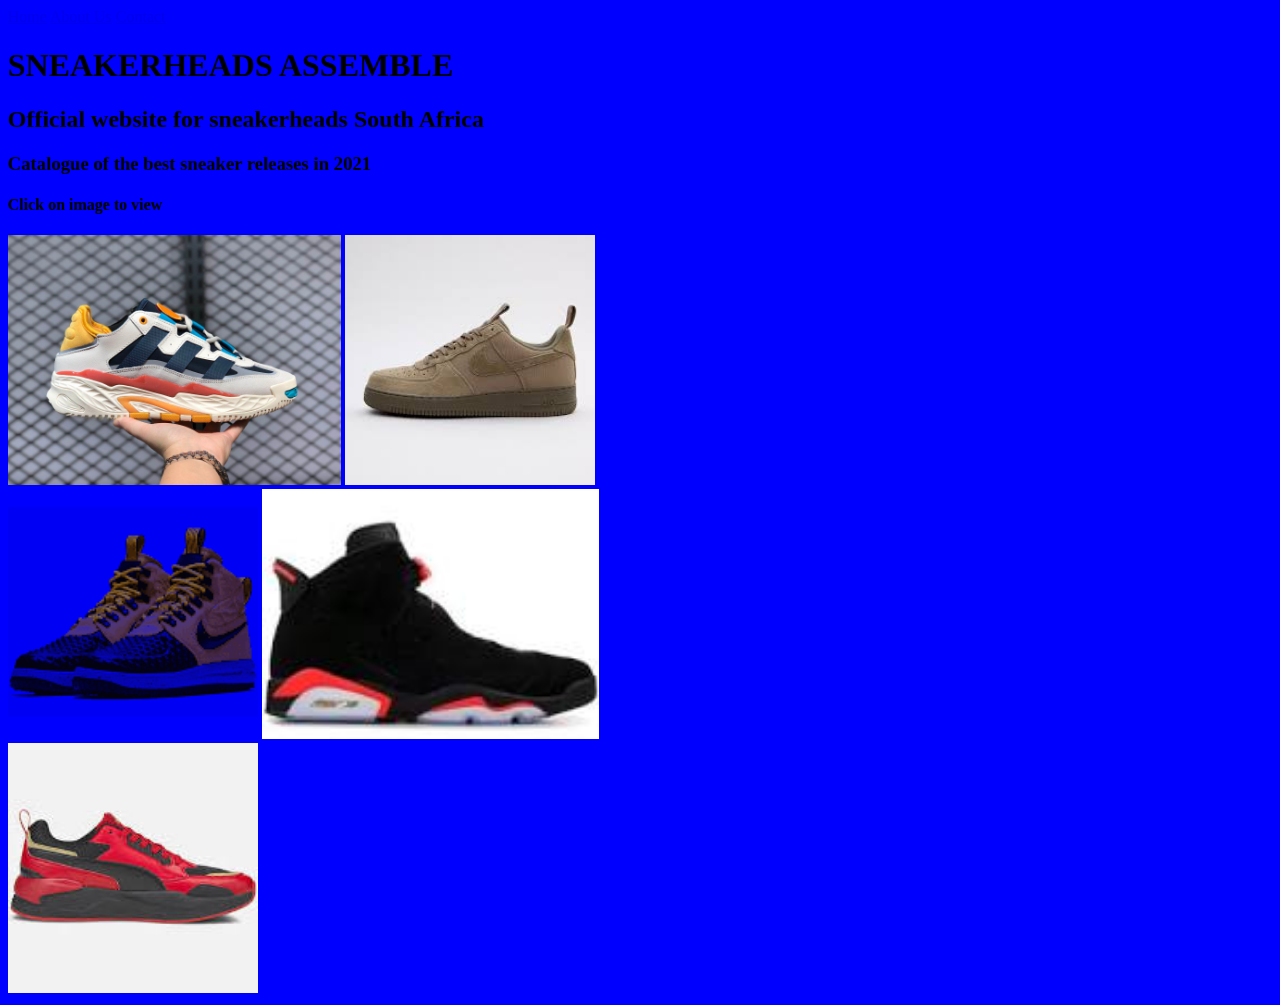
<file: index.html>
<!DOCTYPE html>
<head>
<title>SNEAKERHEADS ASSEMBLE</title>
<link rel="stylesheet" hfref="style.css">
</head>
<body bgcolor="blue" >
    <div id="menu">
        <a href="index.html">Home</a>
        <a href="about.html">About Us</a>
        <a href="contact.html">Contact</a>
   </div>
<h1>SNEAKERHEADS ASSEMBLE</h1>
<h2>Official website for sneakerheads South Africa</h2>
<h3>Catalogue of the best sneaker releases in 2021</h3>
<h4>Click on image to view</h4>
<a href="adidas.html"><img src="images/ad2.jpg" height="250" /></a>
<a href="airforce1.html"><img src="images/af 1.jpg" height="250" /></a><br>
<a href="airluna.html"><img src="images/lunar 1.png" height="250" /></a>
<a href="jordan6.html"><img src="images/aj6 1.jpg" height="250" /></a><br>
<a href="pumaxray.html"><img src="images/p1.jpg" height="250" /></a>
</body>
</html>
</file>
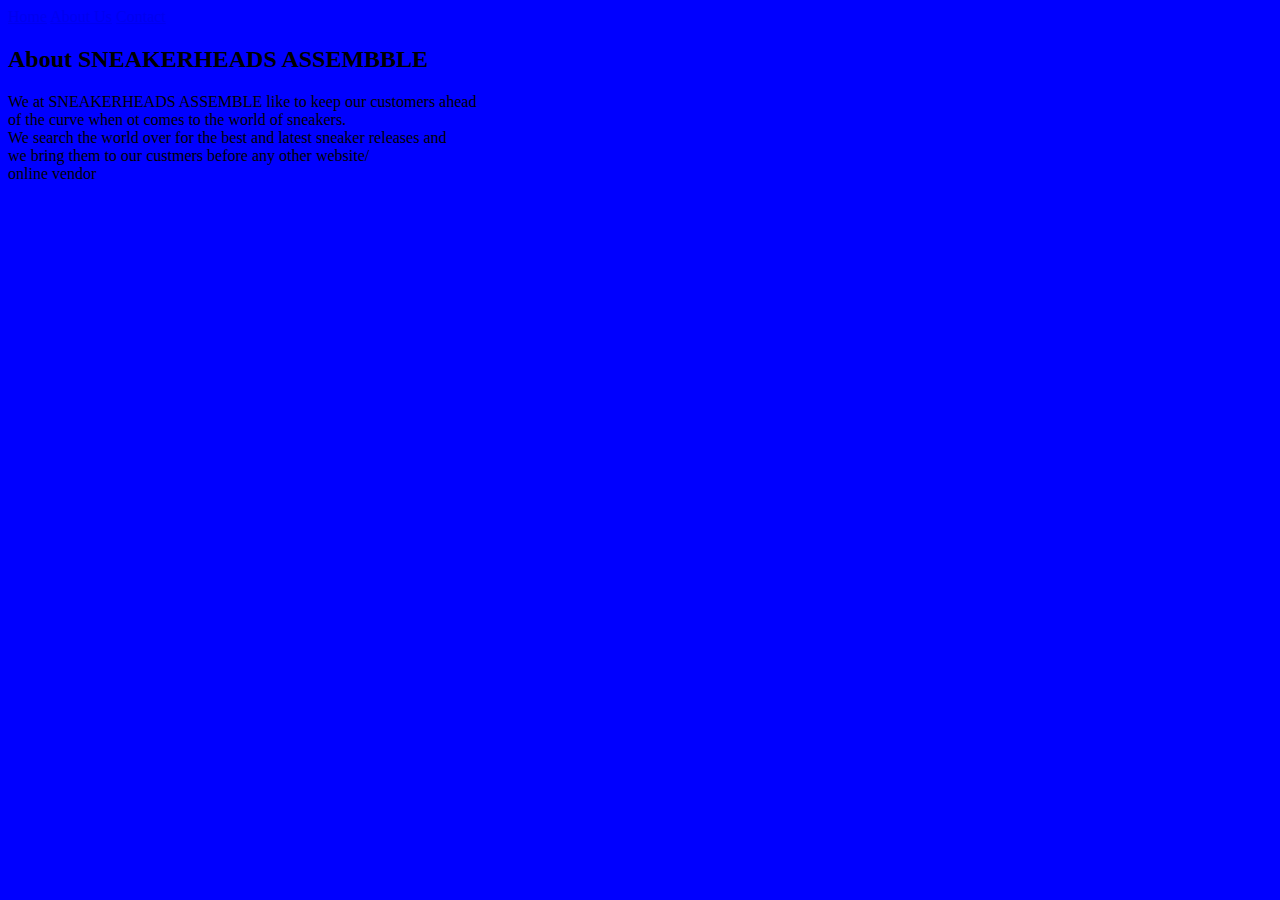
<file: about.html>
<!DOCTYPE html>
<head>
<title>SNEAKERHEADS ASSEMBLE</title>
</head>
<body bgcolor="blue">
<div id="menu">
    <a href="index.html">Home</a>
    <a href="about.html">About Us</a>
    <a href="contact.html">Contact</a>
</div>
<h2>About SNEAKERHEADS ASSEMBBLE</h2>
<p>We at SNEAKERHEADS ASSEMBLE like to keep our customers ahead<br> of the curve when ot comes to the world of sneakers.<br> We search the world over for the best and latest sneaker releases and<br> we bring them to our custmers before any other website/<br>online vendor</p>

</body>
</html>
</file>
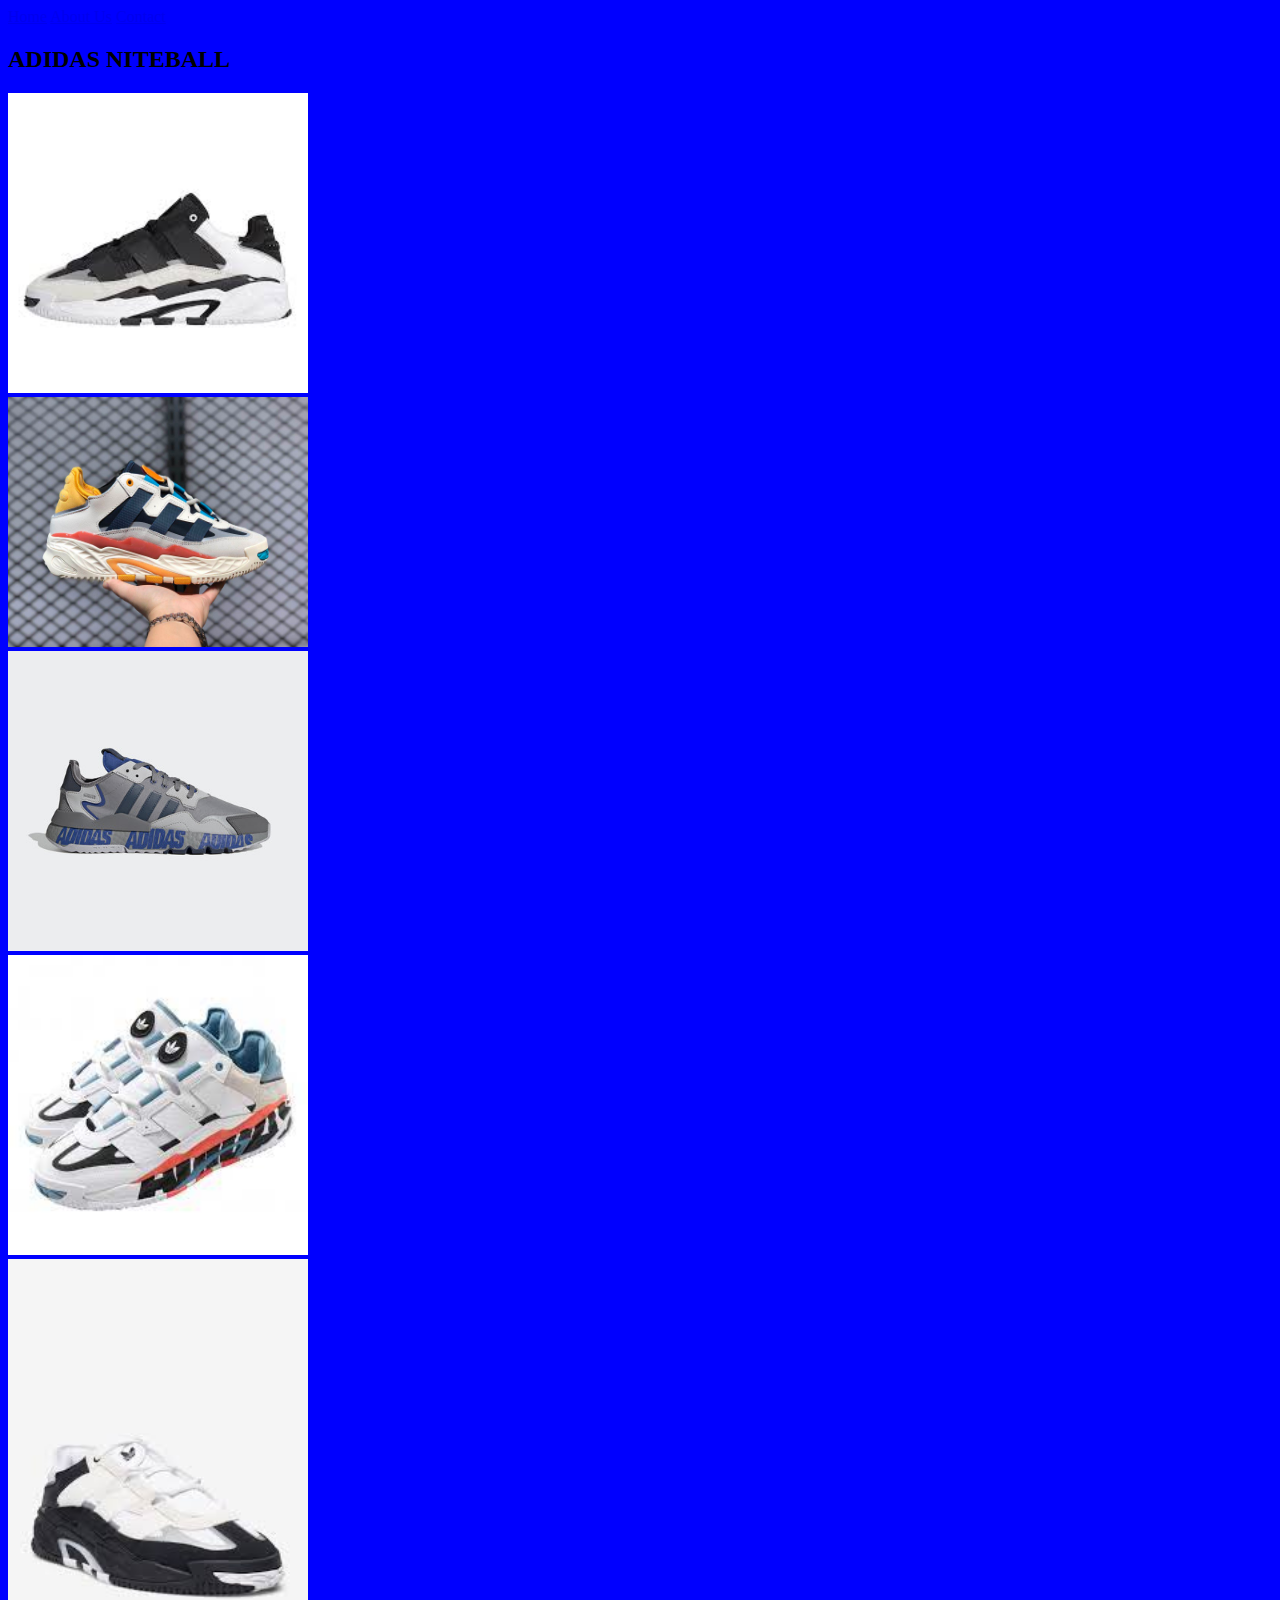
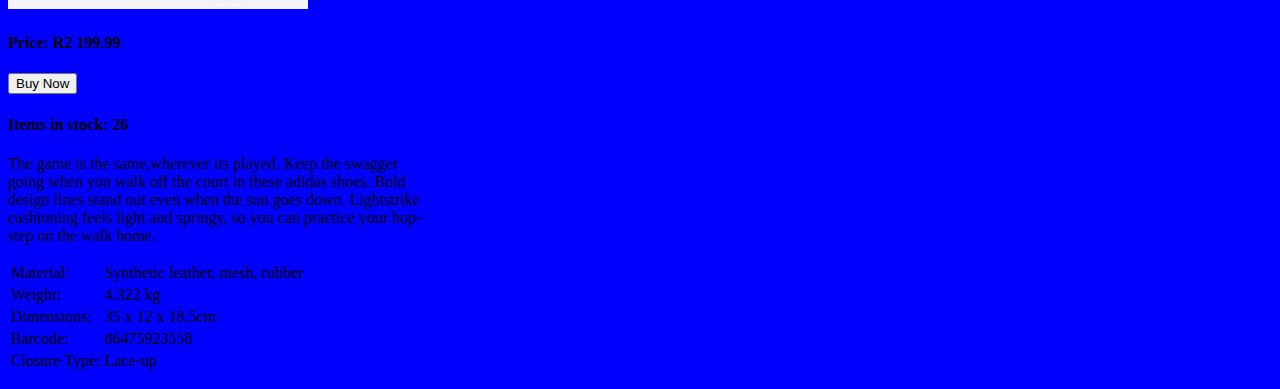
<file: adidas.html>
<!DOCTYPE html>
<head>
<title>ADIDAS NITEBALL</title>
</head>
<body bgcolor="blue">
<div id="menu">
    <a href="index.html">Home</a>
    <a href="about.html">About Us</a>
    <a href="contact.html">Contact</a>
</div>
<h2>ADIDAS NITEBALL</h2>
<img src="images/ad1.jpg" height="300" width="300"/><br>
<img src="images/ad2.jpg" height="250" width="300"/><br>
<img src="images/ad3.jpg" height="300" width="300"/><br>
<img src="images/ad4.jpg" height="300" width="300"/><br>
<img src="images/ad5.jpg" height="350" width="300"/><br>
<p>
    <h4>Price: R2 199.99</h4>
    <form>
        <input type="submit" value="Buy Now" />
  </form>
  <p><h4>Items in stock: 26</h4></p>
    <p>The game is the same,wherever its played. Keep the swagger<br> going when you walk off the court in these adidas shoes. Bold<br> design lines stand out even when the sun goes down. Lightstrike<br> cushioning feels light and springy, so you can practice your hop-<br>step on the walk home.<br></p>
    <table>
        <tr>
            <td>Material:</td>
            <td>Synthetic leather, mesh, rubber</td>
        </tr>
        <tr>
            <td>Weight:</td>
            <td>4.322 kg</td>
        </tr>
        <tr>
            <td>Dimensions:</td>
            <td>35 x 12 x 18.5cm</td>
        </tr>
        <tr>
            <td>Barcode:</td>
            <td>86475923558</td>
        </tr>
        <tr>
            <td>Closure Type:</td>
            <td>Lace-up</td>
        </b></tr>
    </table>
</p>
</body>
</html>
</file>
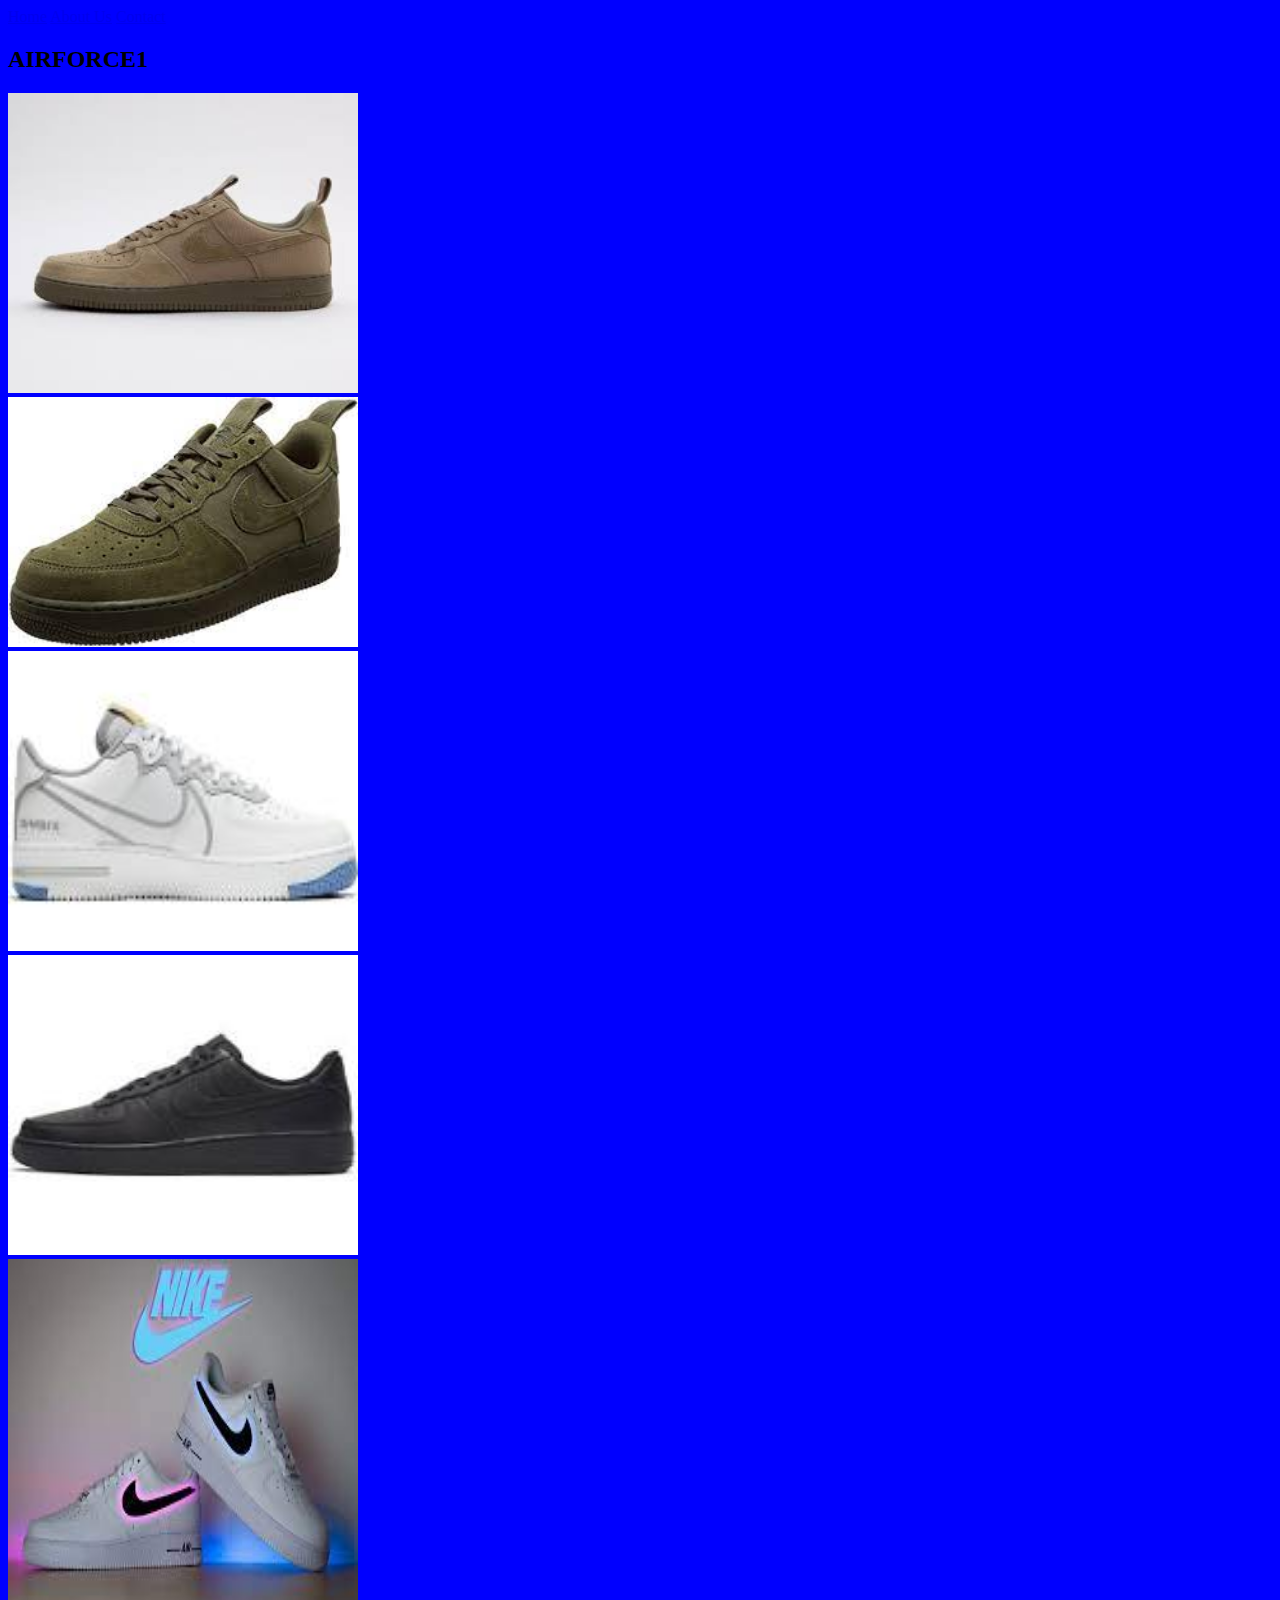
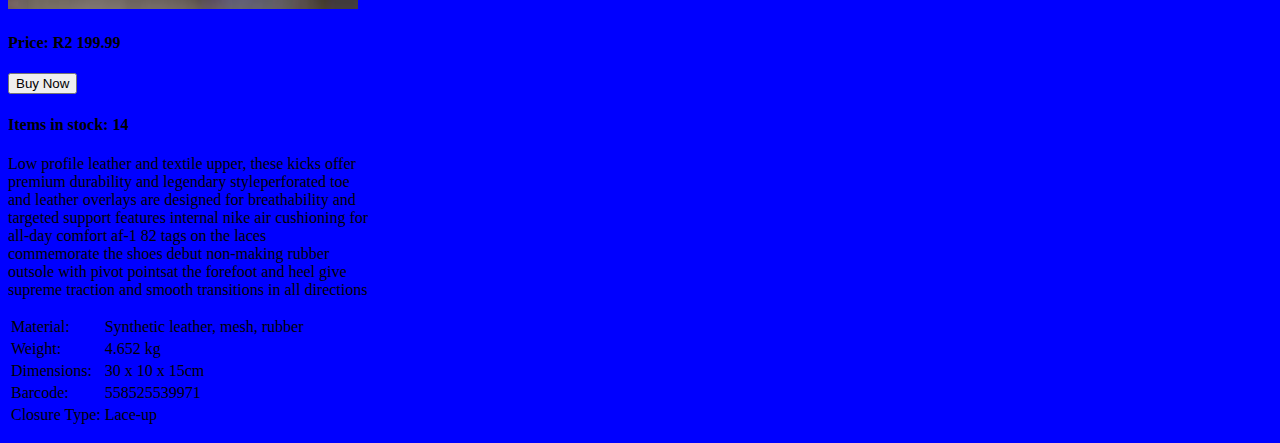
<file: airforce1.html>
<!DOCTYPE html>
<head>
<title>AIRFORCE1</title>
</head>
<body bgcolor="blue">
<div id="menu">
    <a href="index.html">Home</a>
    <a href="about.html">About Us</a>
    <a href="contact.html">Contact</a>
</div>
<h2>AIRFORCE1</h2>
<img src="images/af 1.jpg" height="300" width="350"/><br>
<img src="images/af 2.jpg" height="250" width="350"/><br>
<img src="images/af3.jpg" height="300" width="350"/><br>
<img src="images/af 4.jpg" height="300" width="350"/><br>
<img src="images/af 5.jpg" height="350" width="350"/><br>
<p>
    <h4>Price: R2 199.99</h4>
    <form>
        <input type="submit" value="Buy Now" />
  </form>
  <p><h4>Items in stock: 14</h4></p>
    <p>Low profile leather and textile upper, these kicks offer<br>premium durability and legendary styleperforated toe<br>and leather overlays are designed for breathability and<br>targeted support features internal nike air cushioning for <br>all-day comfort af-1 82 tags on the laces <br> commemorate the shoes debut non-making rubber <br>outsole with pivot pointsat the forefoot and heel give <br> supreme traction and smooth transitions in all directions </p>
    <table>
        <tr>
            <td>Material:</td>
            <td>Synthetic leather, mesh, rubber</td>
        </tr>
        <tr>
            <td>Weight:</td>
            <td>4.652 kg</td>
        </tr>
        <tr>
            <td>Dimensions:</td>
            <td>30 x 10 x 15cm</td>
        </tr>
        <tr>
            <td>Barcode:</td>
            <td>558525539971</td>
        </tr>
        <tr>
            <td>Closure Type:</td>
            <td>Lace-up</td>
        </b></tr>
    </table>
</p>
</body>
</html>
</file>
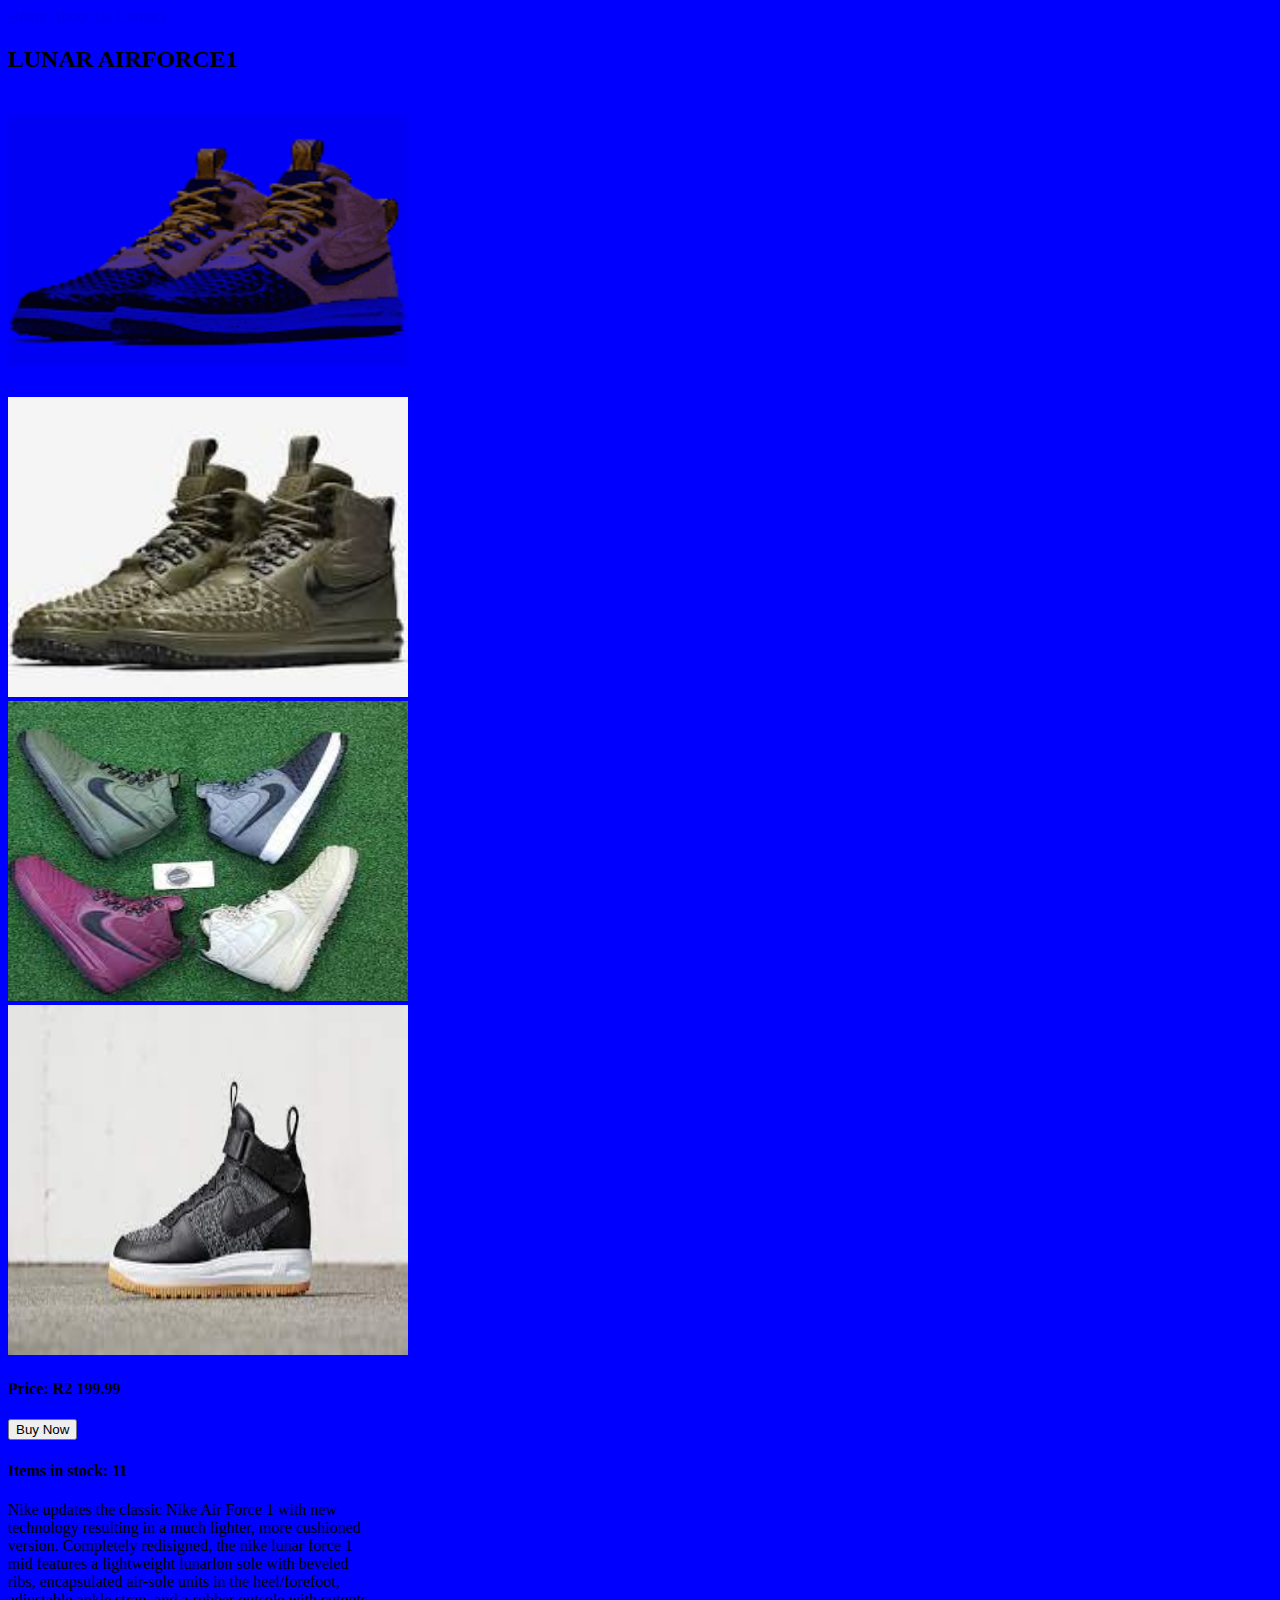
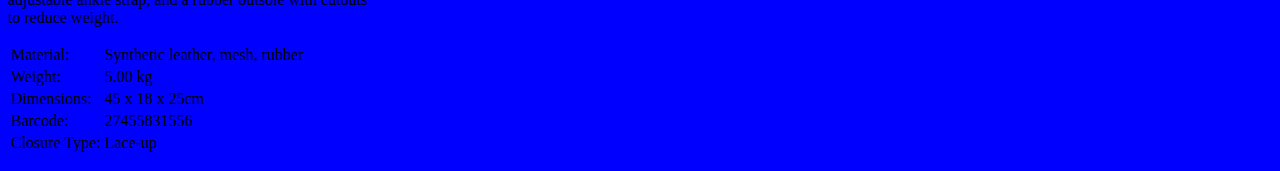
<file: airluna.html>
<!DOCTYPE html>
<head>
<title>ADIDAS NITEBALL</title>
</head>
<body bgcolor="blue">
<div id="menu">
    <a href="index.html">Home</a>
    <a href="about.html">About Us</a>
    <a href="contact.html">Contact</a>
</div>
<h2>LUNAR AIRFORCE1</h2>
<img src="images/lunar 1.png" height="300" width="400"/><br>
<img src="images/lunar 3.jpg" height="300" width="400"/><br>
<img src="images/lunar 4.jpg" height="300" width="400"/><br>
<img src="images/lunar 5.jpg" height="350" width="400"/><br>
<p>
    <h4>Price: R2 199.99</h4>
    <form>
        <input type="submit" value="Buy Now" />
  </form>
  <p><h4>Items in stock: 11</h4></p>
    <p>Nike updates the classic Nike Air Force 1 with new <br>technology resulting in a much lighter, more cushioned<br>version. Completely redisigned, the nike lunar force 1<br> mid features a lightweight lunarlon sole with beveled <br>ribs, encapsulated air-sole units in the heel/forefoot, <br>adjustable ankle strap, and a rubber outsole with cutouts<br> to reduce weight.</p>
    <table>
        <tr>
            <td>Material:</td>
            <td>Synthetic leather, mesh, rubber</td>
        </tr>
        <tr>
            <td>Weight:</td>
            <td>5.00 kg</td>
        </tr>
        <tr>
            <td>Dimensions:</td>
            <td>45 x 18 x 25cm</td>
        </tr>
        <tr>
            <td>Barcode:</td>
            <td>27455831556</td>
        </tr>
        <tr>
            <td>Closure Type:</td>
            <td>Lace-up</td>
        </b></tr>
    </table>
</p>
</body>
</html>
</file>
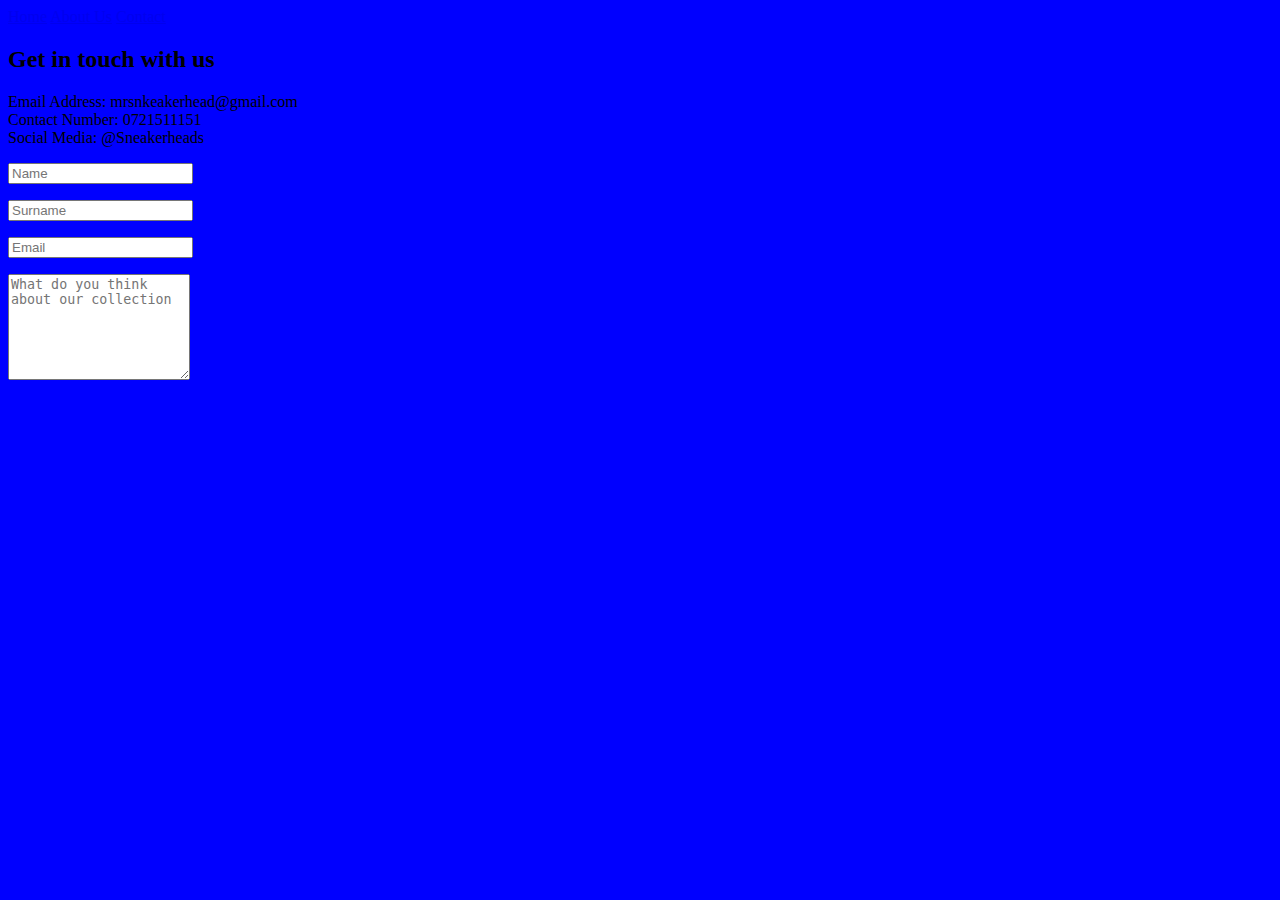
<file: contact.html>
<!DOCTYPE html>
<head>
<title>SNEAKERHEADS ASSEMBLE</title>
</head>
<body bgcolor="blue">
<div id="menu">
    <a href="index.html">Home</a>
    <a href="about.html">About Us</a>
    <a href="contact.html">Contact</a>
</div>
<h2>Get in touch with us</h2>
<p>Email Address: mrsnkeakerhead@gmail.com<br> Contact Number: 0721511151<br> Social Media: @Sneakerheads</p>
<form>
    <p><div></div><input type="text" id="input-name" placeholder="Name"  /></div><br></p>
    <input type="text" id="input-surname" placeholder="Surname" width="110" /><br></p>
    <input type="text" id="input-email" placeholder="Email" /><br></p>
    <textarea name="message" input type="text" id="input-message" placeholder="What do you think about our collection" style="height :100px;" ></textarea><br></p>   
</form>
</body>
</html>
</file>
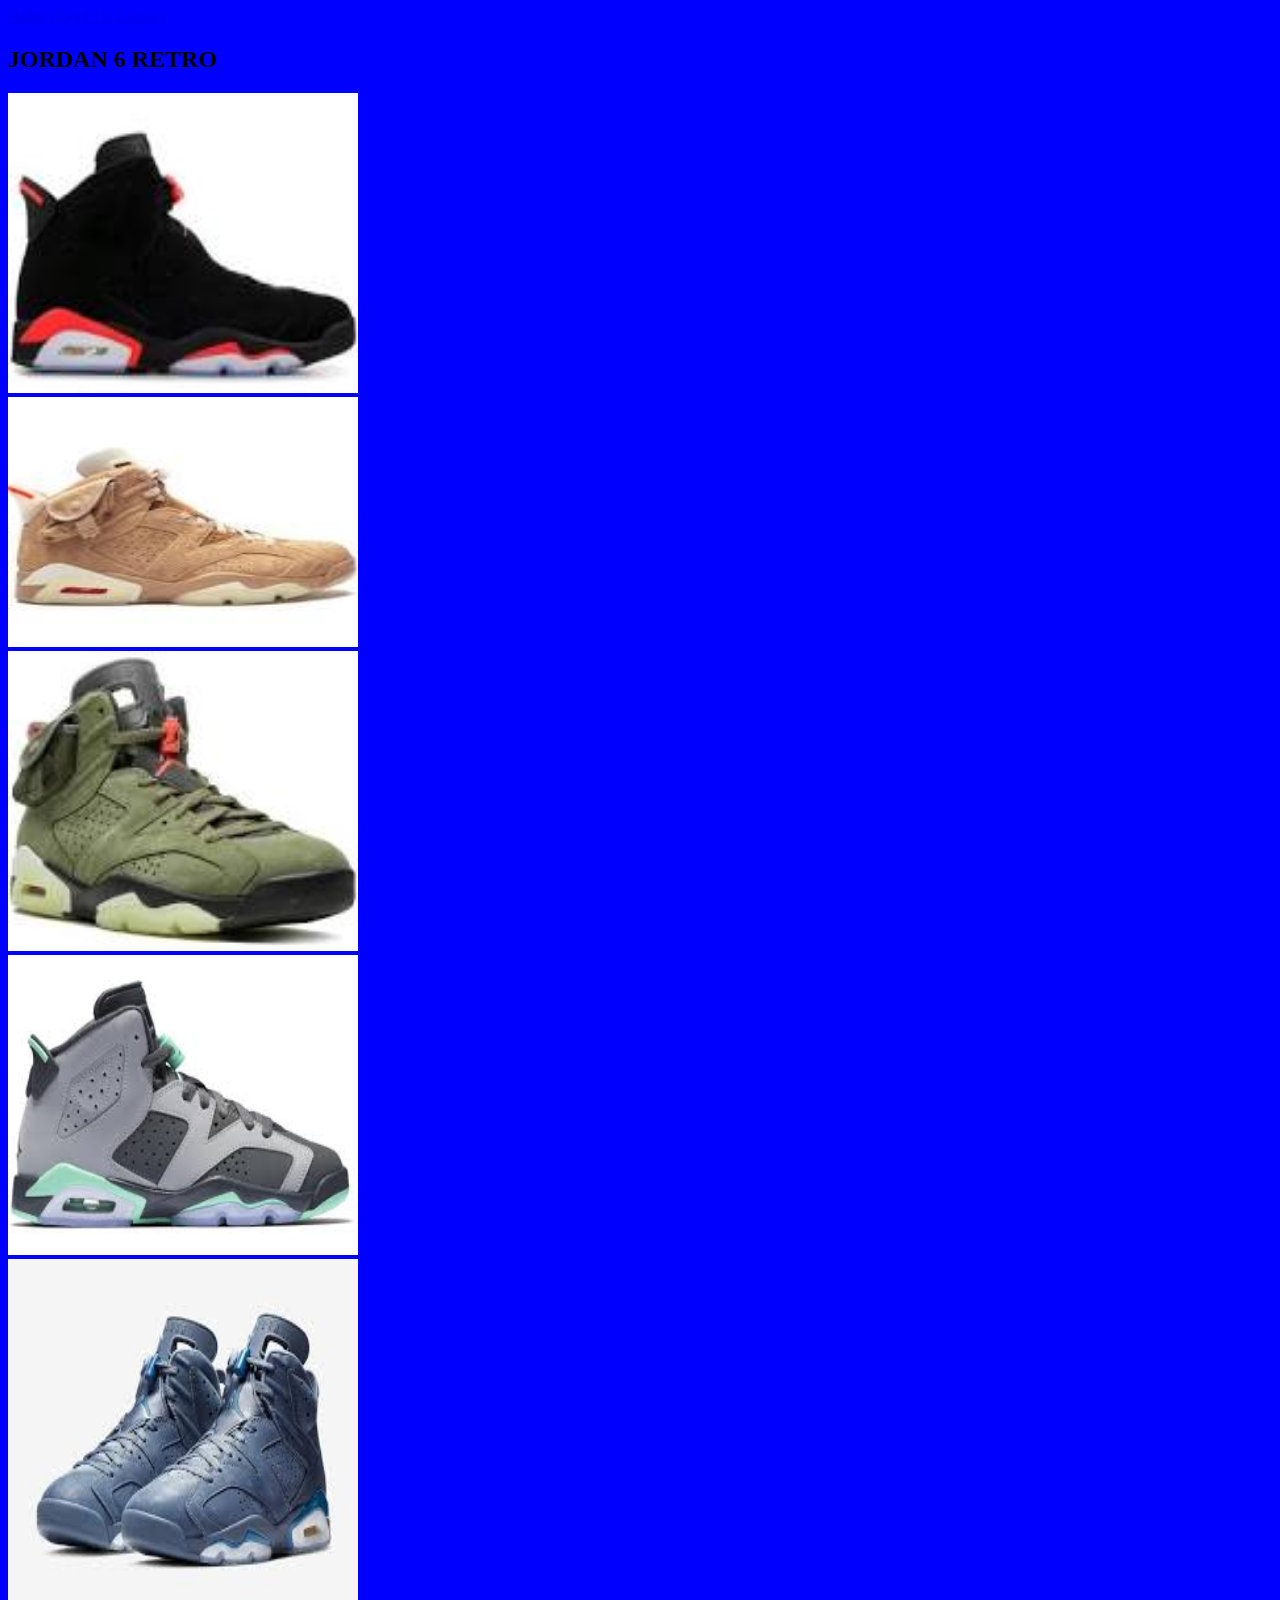
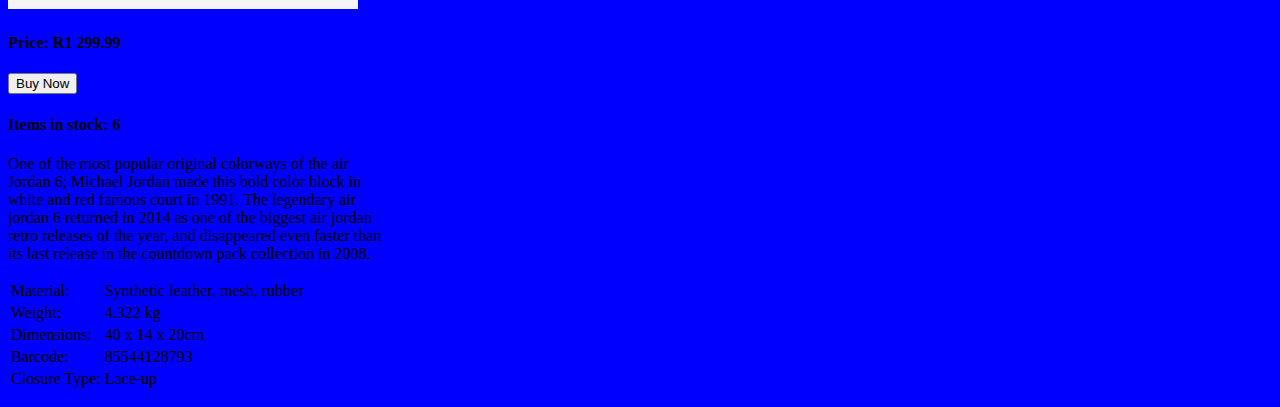
<file: jordan6.html>
<!DOCTYPE html>
<head>
<title>ADIDAS NITEBALL</title>
</head>
<body bgcolor="blue">
<div id="menu">
    <a href="index.html">Home</a>
    <a href="about.html">About Us</a>
    <a href="contact.html">Contact</a>
</div>
<h2>JORDAN 6 RETRO</h2>
<img src="images/aj6 1.jpg" height="300" width="350"/><br>
<img src="images/aj6 2.jpg" height="250" width="350"/><br>
<img src="images/aj6 3.jpg" height="300" width="350"/><br>
<img src="images/aj6 4.jpg" height="300" width="350"/><br>
<img src="images/aj6 5.jpg" height="350" width="350"/><br>
<p>
    <h4>Price: R1 299.99</h4>
    <form>
        <input type="submit" value="Buy Now" />
  </form>
  <p><h4>Items in stock: 6</h4></p>
    <p>One of the most popular original colorways of the air <br>Jordan 6; Michael Jordan made this bold color block in <br>white and red famous court in 1991. The legendary air<br> jordan 6 returned in 2014 as one of the biggest air jordan<br>retro releases of the year, and disappeared even faster than<br> its last release in the countdown pack collection in 2008.</p>
    <table>
        <tr>
            <td>Material:</td>
            <td>Synthetic leather, mesh, rubber</td>
        </tr>
        <tr>
            <td>Weight:</td>
            <td>4.322 kg</td>
        </tr>
        <tr>
            <td>Dimensions:</td>
            <td>40 x 14 x 20cm</td>
        </tr>
        <tr>
            <td>Barcode:</td>
            <td>85544128793</td>
        </tr>
        <tr>
            <td>Closure Type:</td>
            <td>Lace-up</td>
        </b></tr>
    </table>
</p>
</body>
</html>
</file>
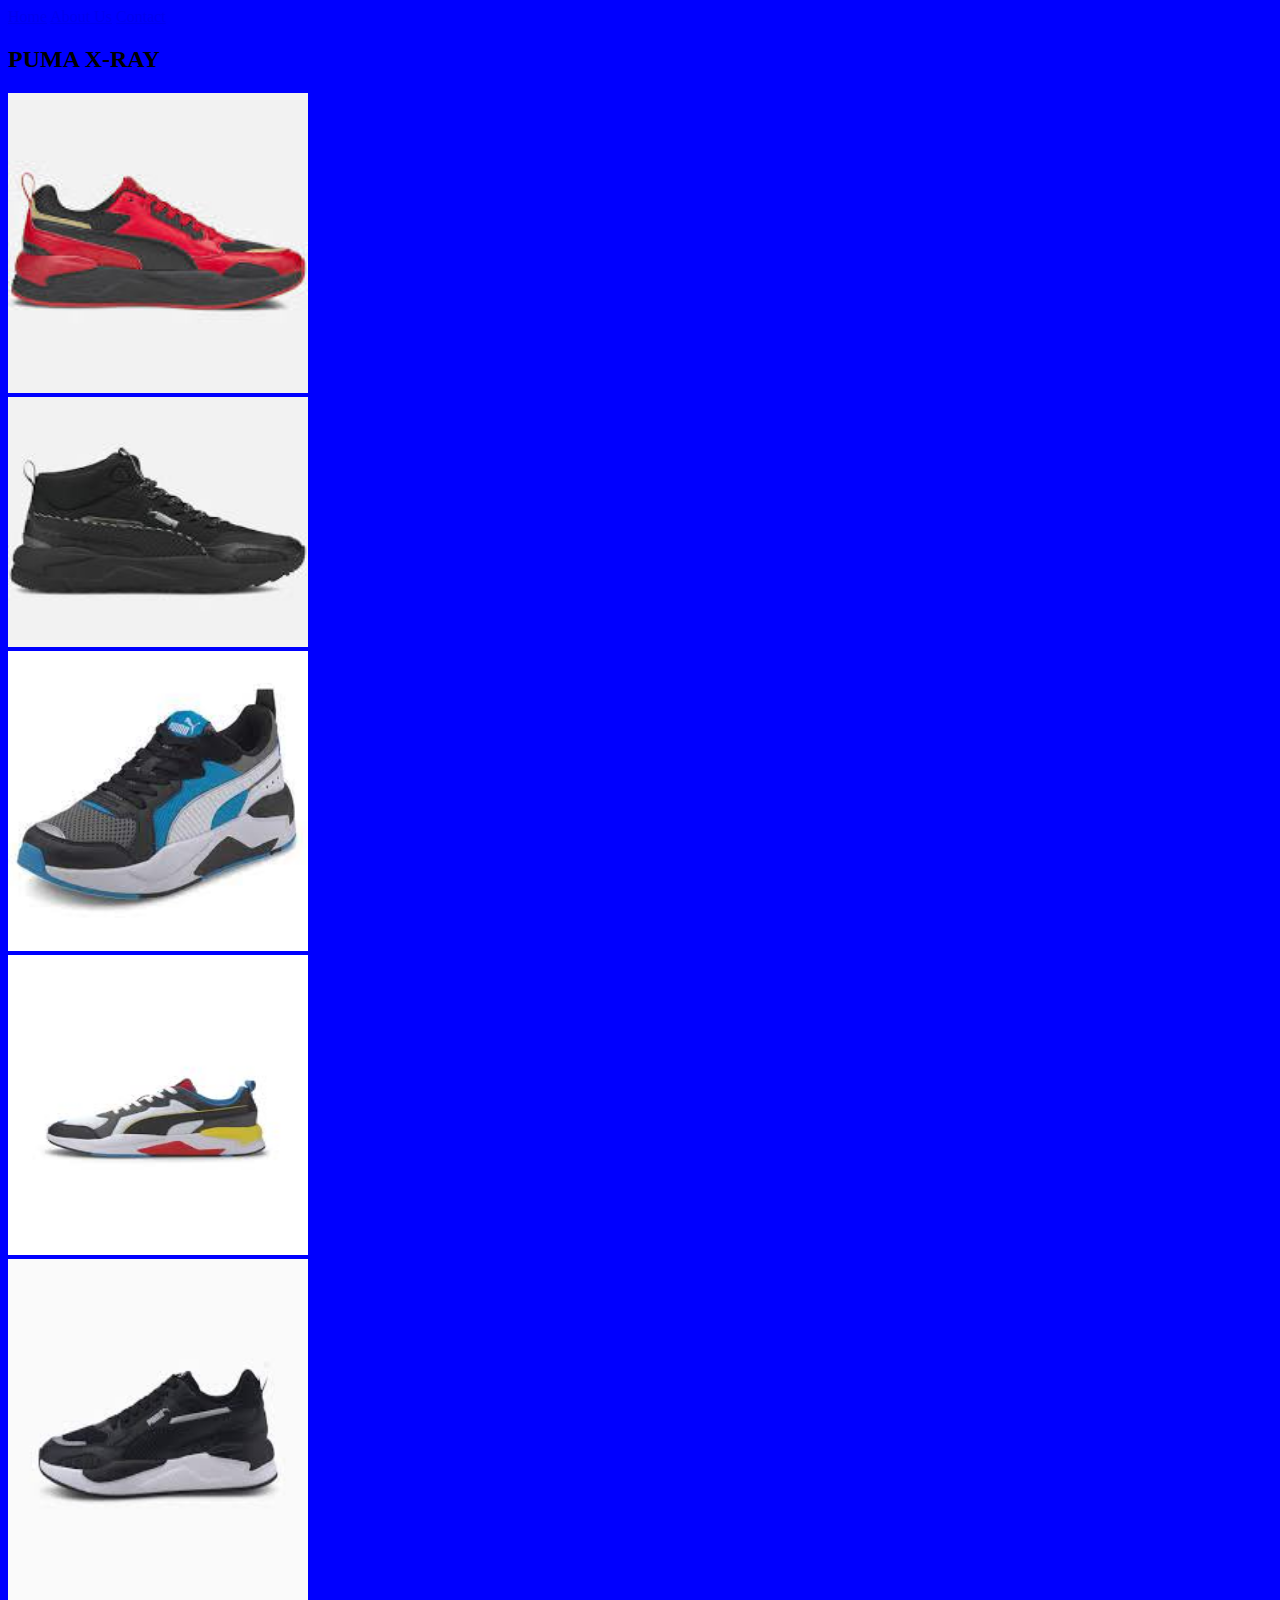
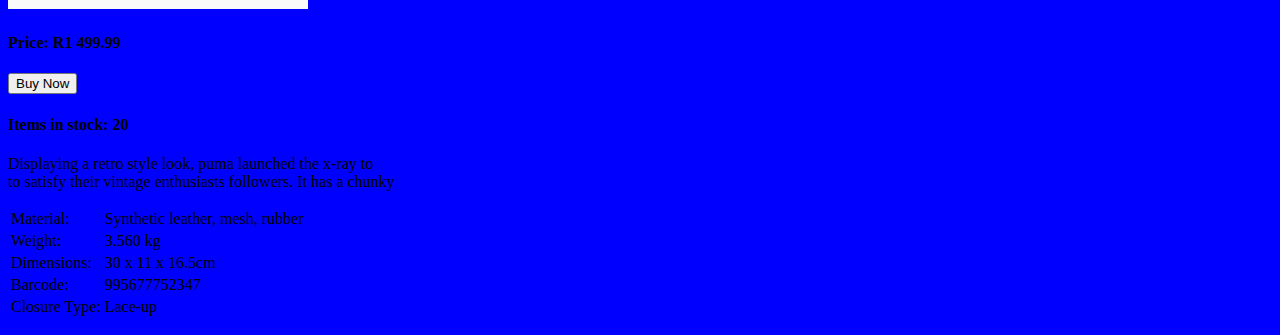
<file: pumaxray.html>
<!DOCTYPE html>
<head>
<title>PUMA X-RAY</title>
</head>
<body bgcolor="blue">
<div id="menu">
    <a href="index.html">Home</a>
    <a href="about.html">About Us</a>
    <a href="contact.html">Contact</a>
</div>
<h2>PUMA X-RAY</h2>
<img src="images/p1.jpg" height="300" width="300"/><br>
<img src="images/p2.jpg" height="250" width="300"/><br>
<img src="images/p3.jpg" height="300" width="300"/><br>
<img src="images/p4.jpg" height="300" width="300"/><br>
<img src="images/p5.jpg" height="350" width="300"/><br>
<p>
    <h4>Price: R1 499.99</h4>
    <form>
        <input type="submit" value="Buy Now" />
  </form>
  <p><h4>Items in stock: 20</h4></p>
    <p>Displaying a retro style look, puma launched the x-ray to<br> to satisfy their vintage enthusiasts followers. It has a chunky</p>
    <table>
        <tr>
            <td>Material:</td>
            <td>Synthetic leather, mesh, rubber</td>
        </tr>
        <tr>
            <td>Weight:</td>
            <td>3.560 kg</td>
        </tr>
        <tr>
            <td>Dimensions:</td>
            <td>30 x 11 x 16.5cm</td>
        </tr>
        <tr>
            <td>Barcode:</td>
            <td>995677752347</td>
        </tr>
        <tr>
            <td>Closure Type:</td>
            <td>Lace-up</td>
        </b></tr>
    </table>
</p>
</body>
</html>
</file>
